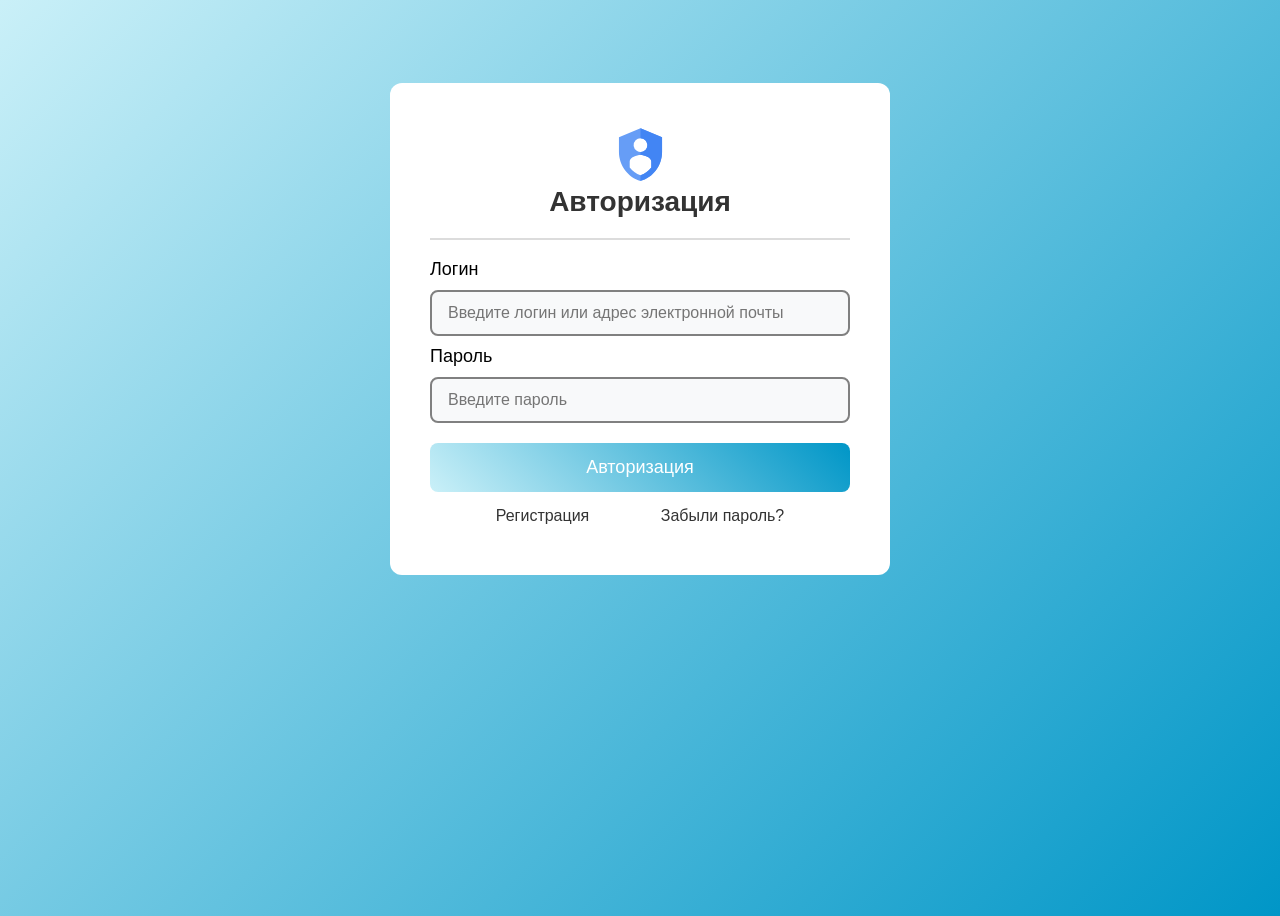
<file: src/Presentation/authorize-form/authorize.html>
<!DOCTYPE html>

<html lang="ru">
    <meta charset = "utf-8">
    <meta name = "viewport" content = "width = device-width">

    <title>Авторизация</title>
    <link rel="stylesheet" href="source/css/authorize.css">

    <script type="module" src="source/javascript/authorize.js"></script>
    <script type="module" src="source/javascript/authorize-visuals.js"></script>
    <body>
        
        <div class="forms-container">
            <div class="form authorize-form active">
                <div class="icon">
                    <img src="assets/icons/dark/authorize-icon.svg" id="authorize-icon">
                </div>
            
                <h1 id="authorizeHeader">Авторизация</h1>
                
                <form id="authorizeForm">
                    <div class="login-group">
                        <label for="login" class="input-label">Логин</label>
                        <input type = "text"
                            id="loginAuthorize"
                            class="input-box"
                            placeholder="Введите логин или адрес электронной почты"
                            required>
                    </div>
                    <div class="password-group">
                        <label for="password" class="input-label">Пароль</label>
                        <input type = "password"
                            id="passwordAuthorize"
                            class="input-box"
                            placeholder="Введите пароль"
                            required>
                    </div>
                    <button type="button"
                        class="action-button" 
                        id="enterButton" 
                        onclick="AuthService.login()"`>Авторизация
                    </button>
                    <ul class="nav-labels">
                        <li><a id="registerLabel" 
                            onclick="showRegisterForm()">Регистрация</a></li>
                        <li><a id="forgotPasswordLabel"
                            onclick="showForgotPasswordForm()">Забыли пароль?</a></li>
                    </ul>
                    <p class="output-message" id="authorizeMessage"></p>
                </form>
            </div>

            <div class="form register-form">
                <div class="icon">
                    <img src="assets/icons/dark/register-icon.svg" id="register-icon">
                </div>
                <h1 id="registerHeader">Регистрация</h1>
                
                <form id="registerForm">
                    <div class="login-group">
                        <label for="login" class="input-label">Логин</label>
                        <input type = "text"
                            id="loginRegister"
                            class="input-box"
                            placeholder="Введите логин"
                            required>
                    </div>
                    <div class="email-group">
                        <label for="email" class="input-label">Электронная почта</label>
                        <input type = "text"
                            id="emailRegister"
                            class="input-box"
                            placeholder="Введите адрес электронной почты"
                            required>
                    </div>
                    <div class="password-group">
                        <label for="password" class="input-label">Пароль</label>
                        <input type="password"
                            id="passwordRegister"
                            class="input-box"
                            placeholder="Введите пароль"
                            required
                            onfocus="registerShowGeneratePassword()">
                    </div>
                    <div class="password-confirm-group">
                        <label for="password" class="input-label">Подтверждение пароля</label>
                        <input type = "password"
                            id="confirmPasswordRegister"
                            class="input-box"
                            placeholder="Подтвердите пароль"
                            required>
                    </div>

                    <button type="button"
                        class="action-button"
                        id="registerButton"
                        onclick="AuthService.register()">Регистрация
                    </button>
                    
                    <p class="back-text"
                        id="registerBackLabel"
                        onclick="showAuthorizeForm()">Вернуться назад
                    </p>  
                                      
                    <p class="output-message" id="registerMessage"></p>
                </form>
            </div>

            <div class="form recovery-form">
                <h1 id="forgotPasswordHeader">Восстановление пароля</h1>
                <p class="recovery-description">
                    Введите адрес электронной почты, привязанный к вашему аккаунту.
                    Мы отправим вам инструкции для восстановления пароля.
                </p>

                <form id="recoveryForm">
                    <div class="recovery-group">
                        <label for="email" class="input-label">Электронная почта</label>
                        <input type="email"
                            id="recoverEmail"
                            class="input-box"
                            placeholder="Введите адрес электронной почты"
                            required>
                    </div>

                    <button type="button" 
                        class="action-button" 
                        id="recoveryButton"
                        onclick="AuthService.recover()">Восстановить
                    </button>
                </form>

                <p class="back-text"
                    id="recoverBackLabel"
                        onclick="showAuthorizeForm()">Вернуться назад
                </p>
                <p class="output-message" id="recoverMessage">✅ Инструкции по восстановлению пароля отправлены на указанную почту почту!</p>
            </div>
        </div>
    </body>
</html>
</file>
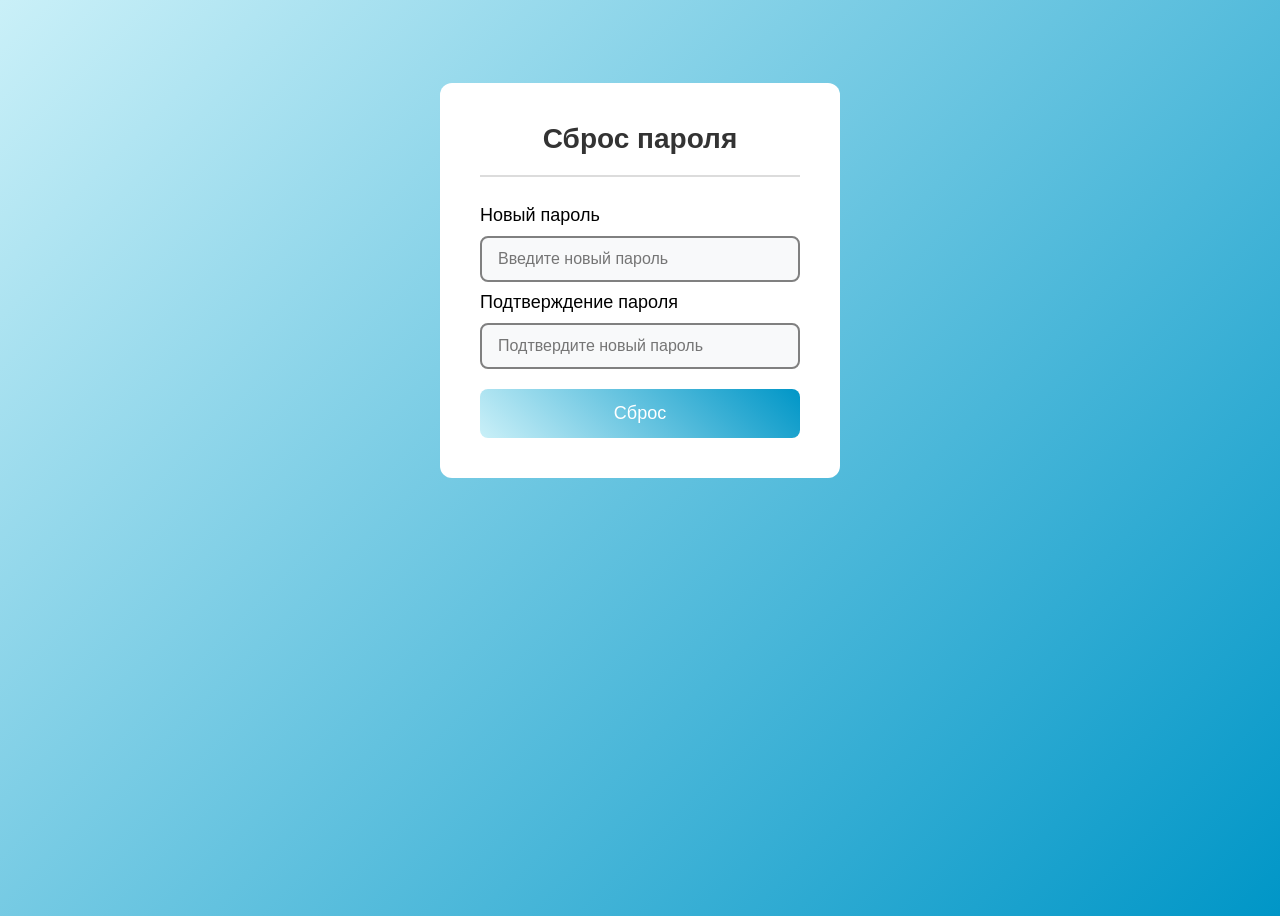
<file: src/Presentation/wwwroot/reset-password.html>
﻿<!DOCTYPE html>

<html lang="ru">
    <head>
        <meta charset="utf-8">
        <meta name="viewport" content="width=device-width">

        <style>
            * {
                box-sizing: border-box;
            }

            body {
                background: content-box linear-gradient(135deg, #caf0f8, #0096c7);
                min-height: 100vh;
                display: flex;
                align-items: center;
                justify-content: center;
                font-family: 'Segoe UI', Tahoma, Geneva, Verdana, sans-serif
            }

            @keyframes slideDown {
                from {
                    opacity: 1;
                    transform: translateY(0);
                }

                to {
                    opacity: 0;
                    transform: translateY(20px);
                }
            }

            @keyframes slideUp {
                from {
                    opacity: 0;
                    transform: translateY(30px);
                }

                to {
                    opacity: 1;
                    transform: translateY(0);
                }
            }

            .container {
                width: 100%;
                height: 750px;
                max-width: 400px;
                animation: slideUp 0.5s ease-out;
                margin: 40px;
            }

            .form {
                background-color: white;
                border-radius: 12px;
                padding: 40px;
                transition: all 0.7s ease-in-out;
                width: 100%;
            }

            .input-label {
                display: block;
                font-size: large;
                margin-bottom: 10px;
                margin-top: 10px;
            }

            .input-box {
                width: 100%;
                font-size: 16px;
                padding: 12px 16px;
                border: 2px solid grey;
                border-radius: 8px;
                transition: all 0.3s ease;
                background-color: #f8f9fa;
            }

                .input-box:focus {
                    outline: none;
                    border: 2px solid blue;
                }

            #resetHeader {
                text-align: center;
                font-weight: 600;
                padding-bottom: 20px;
                margin-top: 0;
                color: #333;
                font-size: 28px;
                border-bottom: 2px solid rgba(80, 80, 80, 0.2);
            }

            #resetButton {
                margin-top: 20px;
                padding: 14px;
                width: 100%;
                color: white;
                background: linear-gradient(45deg, #caf0f8, #0096c7);
                border-radius: 8px;
                border: none;
                cursor: pointer;
                font-size: large;
                transition: all 0.3s ease;
                position: relative;
                overflow: hidden;
            }

                #resetButton:hover {
                    transform: translateY(-2px);
                    animation-duration: 1s;
                    box-shadow: 0 5px 15px rgb(0, 0, 0, 0.2);
                }

            #outputMessage {
                text-align: center;
                font-size: medium;
                display: none;
            }
        </style>

        <title>Смена пароля</title>
    </head>

    <body>
        <div class="container">
            <form class="form" id="resetForm">
                <p class="text"
                    id="resetHeader"> Сброс пароля
                </p>
                
                <div class="new-password">
                    <p class="input-label">Новый пароль</p>
                    <input type="password" 
                        class="input-box"
                        id="newPassword"
                        placeholder="Введите новый пароль"
                        required>
                </div>

                <div class="confirm-new-password">
                    <p class="input-label">Подтверждение пароля</p>
                    <input type="password" 
                        class="input-box" 
                        id="confirmNewPassword"
                        placeholder="Подтвердите новый пароль"
                        required>
                </div>

                <button type="button" 
                    id="resetButton"
                    onclick="ResetService.reset()">Сброс</button>
                <p id="outputMessage"></p>
            </form>
        </div>

        <script>
            class ResetService {
                static API_BASE_URL = 'http://localhost:5091/api/Credential';

                static async reset() {
                    const newPasswordInput = document.getElementById('newPassword');
                    const confirmNewPasswordInput = document.getElementById('confirmNewPassword');

                    const newPassword = newPasswordInput.value.toString();
                    const confirmNewPassword = confirmNewPasswordInput.value.toString();

                    var outputMessage = document.getElementById('outputMessage');
                    if (newPassword.trim().length === 0) {
                        this.setTextMessage(outputMessage, true, 'Введите новый пароль');
                        return;
                    } else if (confirmNewPassword.trim().length === 0) {
                        this.setTextMessage(outputMessage, true, 'Подтвердите новый пароль');
                        return;
                    }

                    const token = new URLSearchParams(window.location.search).get('token');

                    console.log("Отправка запроса:", `${this.API_BASE_URL}/reset`);

                    try {
                        const response = await fetch(`${this.API_BASE_URL}/reset`, {
                            method: 'POST',
                            headers: {
                                'Content-Type': 'application/json',
                                'Accept': 'application/json'
                            },

                            body: JSON.stringify({
                                token: token,
                                newPassword: newPassword,
                                confirmPassword: confirmNewPassword
                            })
                        });

                        console.log('Код ответа', response.status);

                        if (!response.ok) {
                            const errorData = await response.json();
                            console.error('Ошибка восстановления: ', response.status, errorData);

                            let errorMessage = errorData.message;
                            this.setTextMessage(outputMessage, true, errorMessage);
                            return;
                        }

                        const data = await response.json();
                        this.setTextMessage(outputMessage, false, 'Пароль успешно изменен');
                    } catch (error) {
                        console.error('Ошибка сброса пароля: ', error);
                        this.setTextMessage(outputMessage, true, 'Внутренняя ошибка');
                    }
                }

                static setTextMessage(label, isError, message, displayStyle = 'block') {
                    label.textContent = message;

                    if (displayStyle === 'block') {
                        label.style.animation = 'slideUp 0.5s ease-in-out';
                        label.style.display = 'block';
                    } else {
                        label.style.animation = 'slideDown 0.5s ease-in-out';
                        label.style.display = 'none';
                    }

                    label.style.color = isError === true ? 'red' : 'green';
                }

                static hideErrorMessage(label) {
                    if (label && label.style.display === 'block') {
                        label.style.animation = 'slideDown 0.5s ease-out';
                        setTimeout(() => {
                            label.style.display = 'none';
                        }, 450);
                    }
                }
            }
        </script>
    </body>
</html>
</file>
<file: src/Presentation/authorize-form/source/css/authorize.css>
* {
    box-sizing: border-box;
}

body {
    background: content-box linear-gradient(135deg, #caf0f8, #0096c7);
    min-height: 100vh;
    display: flex;
    align-items: center;
    justify-content: center;
    font-family: 'Segoe UI', Tahoma, Geneva, Verdana, sans-serif

}

@keyframes slideDown {
    from {
        opacity: 1;
        transform: translateY(0);
    } to {
        opacity: 0;
        transform: translateY(20px);
    }
}

@keyframes slideUp {
    from {
        opacity: 0;
        transform: translateY(30px);
    }

    to {
        opacity: 1;
        transform: translateY(0);
    }
}


/* General settings for all forms */

.forms-container {
    position: relative;
    width: 100%;
    max-width: 500px;
    animation: slideUp 0.5s ease-out;
    height: 750px;
    overflow: hidden;
}

.form {
    position: absolute;    
    background: white;
    border-radius: 12px;
    padding: 40px;

    transition: all 0.7s ease-in-out;
    width: 100%;
    top: 0;
    left: 0;
}

.form.active {
    opacity: 1;
    pointer-events: all;
    z-index: 2;
}

.form:not(.active) {
    opacity: 0;
    pointer-events: none;
}


.icon {
    display: flex;
    justify-content: center;
}

.input-box {
    width: 100%;
    font-size: 16px;
    padding: 12px 16px;
    border: 2px solid grey;
    border-radius: 8px;
    transition: all 0.3s ease;
    background-color: #f8f9fa;
}

.input-label {
    display: block;
    font-size:large;
    margin-bottom: 10px;
    margin-top: 10px;
}

.password-label {
    margin-top: 10px;
}

.action-button {
    margin-top: 20px;
    padding: 14px;
    width:100%;
    color:white;
    background: linear-gradient(45deg, #caf0f8, #0096c7);
    border-radius: 8px;
    border: none;
    cursor: pointer;
    font-size: large;
    transition: all 0.3s ease;
    position: relative;
    overflow: hidden;
}

.action-button:hover {
    transform: translateY(-2px);
    animation-duration: 1s;
    box-shadow: 0 5px 15px rgba(0, 0, 0, 0.2);
}

.output-message {
    margin-bottom: 0;
    text-align: center;
    font-size: medium;
    display: none;
    animation: slideUp 0.5s ease-in-out;
}

/* Authorize form settings */

#authorizeForm {
    animation: slideUp 0.5s ease-out;
}

#authorize-icon {
    width: 15%;
    height: 15%;
    display: block;
}

.authorize-form {
    transform: translateX(0);
}

.authorize-form.active {
    transform: translateX(0);
}

.authorize-form:not(.active) {
    transform: translateX(-100%);
}

#authorizeHeader {
    text-align: center;
    padding-bottom: 20px;
    margin-top: 0;
    color:#333;
    font-size: 28px;
    border-bottom: 2px solid rgba(80, 80, 80, 0.2);
}

#login:focus {
    outline: none;
    border: 2px solid blue;
}

#password:focus {
    outline: none;
    border: 2px solid blue;
}

.nav-labels {
    display: flex;
    list-style: none;
    padding-left: 30px;
    padding-right: 30px;
    padding-bottom: 10px;
    margin: 0;
    justify-content: space-around;
}

.nav-labels li {
    margin-top: 15px;
    cursor: pointer;
}

.nav-labels a {
    text-decoration: none;
    color: #333;
    padding: 10px 5px;
}

.nav-labels a:hover {
    color: #007bff;
    transform: translateX(10px);
    animation-duration: 10s;
}

/* Registration form settings */

#registerForm {
    width: 100%;
}

.register-form {
    transform: translateX(100%);
}

.register-form.active {
    transform: translateX(0);
}

.register-form:not(.active) {
    transform: translateX(100%);
    opacity: 0;
    z-index: 1;
}

#register-icon {
    width: 15%;
    height: 15%;
    display: block;
}

#registerHeader {
    text-align: center;
    border-bottom: 2px solid rgba(128, 128, 128, 0.2);
    padding-bottom: 20px;
    margin-top: 0;
}

#login:focus {
    outline: none;
    border: 2px solid blue;
}

.back-text {
    margin-top: 20px;
    text-align: center;
    text-decoration: none;
}

p.back-text:hover {
    color: #007bff;
    cursor: pointer;
}

/* Forgot password settings */

.forgot-password-form {
    transform: translateX(100%);
}

.forgot-password-form.active {
    transform: translateX(0);
}

#forgotPasswordHeader {
    text-align: center;
    padding-bottom: 20px;
    border-bottom: 2px solid rgba(128, 128, 128, 0.2);
}

.recovery-description {
    text-align: center;
    font-size: medium;
    color: #666666;
    margin-bottom: 30px;
}

.recovery-group label {
    display: block;
    font-size: large;
    margin-bottom: 10px;
}

.animation-circle {
    position: absolute;
    top: 2%;
    width: 65px;
    height: 65px;
    background: white;
    border-radius: 50%;
    box-shadow: 0 4px 12px rgba(0, 0, 0, 0.15);
    display: flex;
    justify-content: center;
    align-items: center;
    opacity: 0;
    transform: translateY(-20px);
    transition: all 0.3s ease-in-out;
}

.animation-circle img {
    width: 50px;
    height: 50px;
    border-radius: 50%;
    object-fit: cover;
}

/* Стили для формы генерации пароля */
#generate-password-form {
    position: absolute;
    background: #f8f9fa;
    border: 1px solid #007bff;
    border-radius: 8px;
    padding: 12px;
    box-shadow: 0 4px 12px rgba(0, 0, 0, 0.15);
    z-index: 1000;
    font-size: 14px;
    color: #333;
    max-width: 300px;
    opacity: 0;
    transform: translateY(-10px);
    transition: all 0.3s ease-in-out;
    pointer-events: none;
}

#generate-password-form.active {
    opacity: 1;
    transform: translateY(0);
    pointer-events: all;
}

#register-label {
    margin: 0;
    display: block;
    line-height: 1.4;
    font-weight: 500;
}

.generate-password-form {
    position: absolute;
    z-index: 10000;
}

.generate-password-form.active {
    opacity: 1;
}

.generate-password-form.form:not(.active) {
    opacity: 0;
}

/* Стили для формы генерации пароля */
#generate-password-form {
    position: absolute;
    background: #f8f9fa;
    border: 1px solid #007bff;
    border-radius: 8px;
    padding: 15px;
    box-shadow: 0 4px 12px rgba(0, 0, 0, 0.15);
    z-index: 1000;
    font-size: 14px;
    color: #333;
    max-width: 300px;
    opacity: 0;
    transform: translateY(-10px);
    transition: all 0.3s ease-in-out;
    pointer-events: none;
}

#generate-password-form.active {
    opacity: 1;
    transform: translateY(0);
    pointer-events: all;
}

#generate-password-form ul {
    margin: 8px 0;
    padding-left: 20px;
}

#generate-password-form li {
    margin-bottom: 4px;
    font-size: 13px;
    line-height: 1.3;
}
</file>
